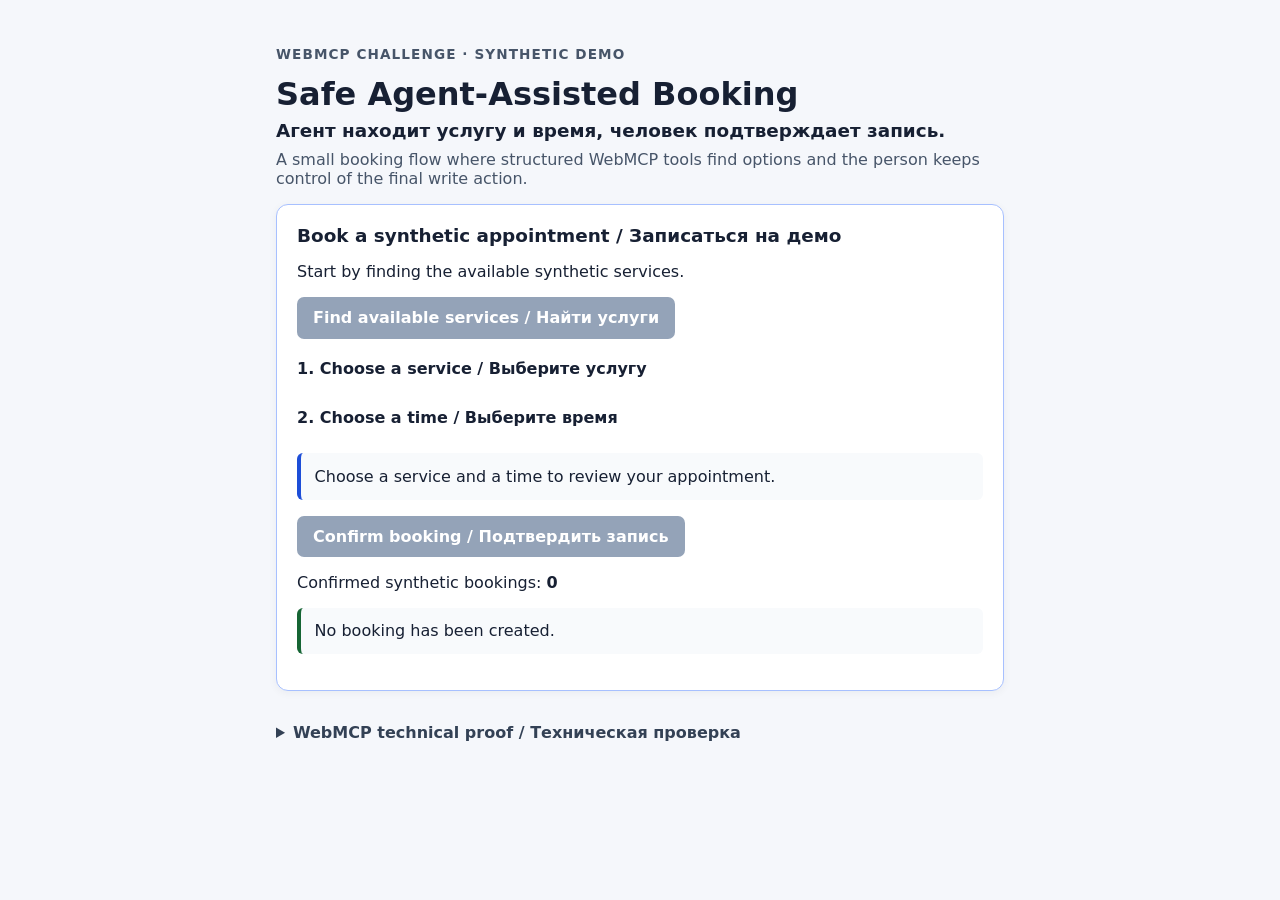
<file: index.html>
<!doctype html>
<html lang="en">
<head>
  <meta charset="utf-8">
  <meta name="viewport" content="width=device-width, initial-scale=1">
  <title>Safe Agent-Assisted Booking — WebMCP</title>
  <link rel="stylesheet" href="styles.css">
</head>
<body>
  <main class="page">
    <header class="hero">
      <p class="eyebrow">WebMCP Challenge · synthetic demo</p>
      <h1>Safe Agent-Assisted Booking</h1>
      <p class="intro">Агент находит услугу и время, человек подтверждает запись.</p>
      <p class="hero-detail">A small booking flow where structured WebMCP tools find options and the person keeps control of the final write action.</p>
    </header>

    <section id="booking-journey" class="panel journey" aria-labelledby="journey-heading">
      <h2 id="journey-heading">Book a synthetic appointment / Записаться на демо</h2>
      <p id="journey-status" data-status="pending" role="status">Start by finding the available synthetic services.</p>
      <button id="start-journey" type="button" disabled>Find available services / Найти услуги</button>

      <div class="journey-step" aria-live="polite">
        <h3>1. Choose a service / Выберите услугу</h3>
        <div id="journey-services" class="choice-grid"></div>
      </div>
      <div class="journey-step" aria-live="polite">
        <h3>2. Choose a time / Выберите время</h3>
        <div id="journey-slots" class="choice-grid"></div>
      </div>
      <div id="journey-summary" class="journey-summary" aria-live="polite">Choose a service and a time to review your appointment.</div>
      <button id="journey-confirm" type="button" disabled>Confirm booking / Подтвердить запись</button>
      <p>Confirmed synthetic bookings: <strong id="journey-success-count">0</strong></p>
      <div id="journey-result" class="booking-card" aria-live="polite">No booking has been created.</div>
    </section>

    <details class="technical-proof">
      <summary>WebMCP technical proof / Техническая проверка</summary>
      <div class="technical-proof-content">
        <section class="panel" aria-labelledby="status-heading">
          <h2 id="status-heading">WebMCP status</h2>
          <p id="webmcp-status" data-status="pending" role="status">Checking WebMCP support…</p>
        </section>

        <section class="panel" aria-labelledby="catalog-heading">
          <h2 id="catalog-heading">Synthetic catalog</h2>
          <div id="catalog" class="catalog" aria-live="polite"></div>
        </section>

        <section class="panel" aria-labelledby="verify-heading">
          <h2 id="verify-heading">search_services proof</h2>
          <p>This diagnostic button discovers the registered tool with <code>getTools()</code> and calls it with <code>executeTool()</code>.</p>
          <button id="verify-tool" type="button" disabled>Verify search_services through WebMCP</button>
          <p>Verified WebMCP calls: <strong id="real-execution-count">0</strong></p>
          <pre id="tool-result" aria-live="polite">Waiting for verification.</pre>
        </section>

        <section class="panel" aria-labelledby="availability-heading">
          <h2 id="availability-heading">check_availability proof</h2>
          <p>This diagnostic button calls the existing availability tool through the real WebMCP boundary.</p>
          <button id="verify-availability" type="button" disabled>Verify check_availability through WebMCP</button>
          <p>Verified availability calls: <strong id="availability-execution-count">0</strong></p>
          <pre id="availability-result" aria-live="polite">Waiting for verification.</pre>
        </section>

        <section class="panel" aria-labelledby="unavailable-heading">
          <h2 id="unavailable-heading">Unavailable-service proof</h2>
          <p>The expected result is the contract error <code>SERVICE_UNAVAILABLE</code>.</p>
          <button id="verify-unavailable-service" type="button" disabled>Verify unavailable service</button>
          <p>Verified error calls: <strong id="unavailable-execution-count">0</strong></p>
          <pre id="unavailable-result" aria-live="polite">Waiting for verification.</pre>
        </section>

        <section class="panel" aria-labelledby="booking-heading">
          <h2 id="booking-heading">create_booking proof</h2>
          <p>This separate diagnostic path keeps the original fixed synthetic write check and raw JSON evidence.</p>
          <button id="create-booking" type="button" disabled>Create synthetic booking</button>
          <p>Confirmed synthetic bookings: <strong id="confirmed-booking-count">0</strong></p>
          <pre id="booking-result" aria-live="polite">Waiting for a human action.</pre>
        </section>
      </div>
    </details>
  </main>
  <script src="app.js"></script>
</body>
</html>
</file>
<file: styles.css>
:root {
  color-scheme: light;
  font-family: system-ui, sans-serif;
  background: #f5f7fb;
  color: #172033;
}

* { box-sizing: border-box; }
body { margin: 0; }
.page { max-width: 760px; margin: 0 auto; padding: 2rem 1rem 3rem; }
.hero { margin-bottom: 1rem; }
.eyebrow { color: #475569; font-size: .85rem; font-weight: 700; letter-spacing: .08em; text-transform: uppercase; }
h1 { margin: 0 0 .4rem; }
.intro { color: #172033; font-size: 1.15rem; font-weight: 700; margin: 0; }
.hero-detail { color: #475569; margin: .6rem 0 0; }
.panel { background: #fff; border: 1px solid #dbe3ef; border-radius: 12px; margin-top: 1rem; padding: 1.25rem; box-shadow: 0 2px 8px #1720330d; }
h2 { margin-top: 0; font-size: 1.15rem; }
h3 { font-size: 1rem; margin: 0 0 .65rem; }
.catalog, .choice-grid { display: grid; gap: .75rem; grid-template-columns: repeat(auto-fit, minmax(190px, 1fr)); }
.service { border: 1px solid #dbe3ef; border-radius: 8px; padding: .85rem; }
.service h3 { margin: 0 0 .5rem; font-size: 1rem; }
.service p { margin: .3rem 0; font-size: .9rem; }
.available { color: #166534; font-weight: 700; }
button { background: #1d4ed8; border: 0; border-radius: 7px; color: #fff; cursor: pointer; font: inherit; font-weight: 700; padding: .7rem 1rem; }
button:disabled { background: #94a3b8; cursor: not-allowed; }
.choice-button { background: #e8efff; border: 1px solid #bdd0ff; color: #173a91; text-align: left; width: 100%; }
.choice-button:hover { background: #dce8ff; }
.journey { border-color: #a7c0ff; }
.journey-step { margin-top: 1.25rem; }
.journey-summary, .booking-card { background: #f8fafc; border-left: 4px solid #1d4ed8; border-radius: 6px; margin: 1rem 0; overflow-wrap: anywhere; padding: .85rem; }
.booking-card { border-left-color: #166534; }
.technical-proof { margin-top: 1.25rem; }
.technical-proof > summary { color: #334155; cursor: pointer; font-weight: 700; padding: .75rem 0; }
.technical-proof-content { border-top: 1px solid #dbe3ef; padding-top: .1rem; }
pre { background: #0f172a; border-radius: 8px; color: #dbeafe; min-height: 3rem; overflow: auto; padding: 1rem; white-space: pre-wrap; }
[data-status="ready"] { color: #166534; font-weight: 700; }
[data-status="error"] { color: #b91c1c; font-weight: 700; }
code { font-family: ui-monospace, monospace; }

@media (max-width: 320px) {
  .page { padding: 1rem .75rem 2rem; }
  h1 { font-size: 1.65rem; }
  .panel { padding: 1rem; }
  .catalog, .choice-grid { grid-template-columns: minmax(0, 1fr); }
  button { min-height: 2.75rem; padding: .65rem .75rem; width: 100%; }
  pre { font-size: .78rem; padding: .75rem; }
}
</file>
